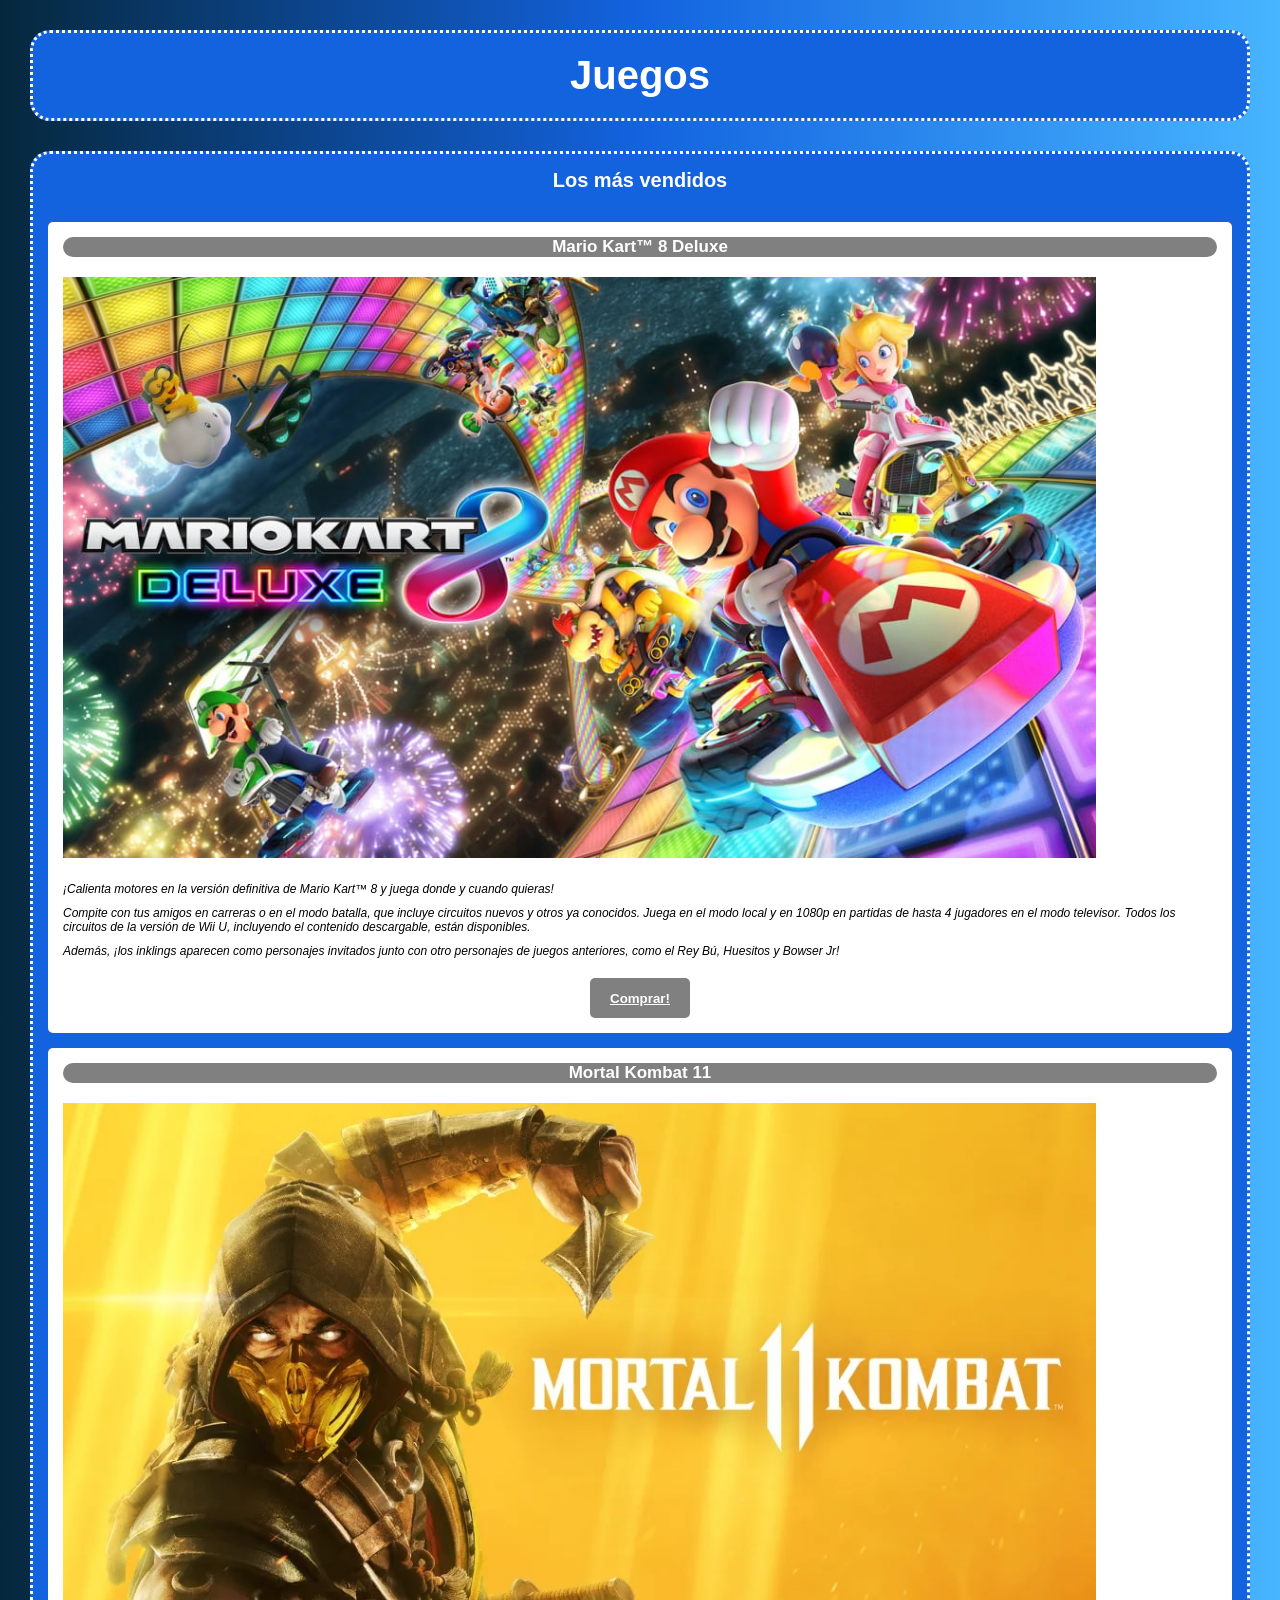
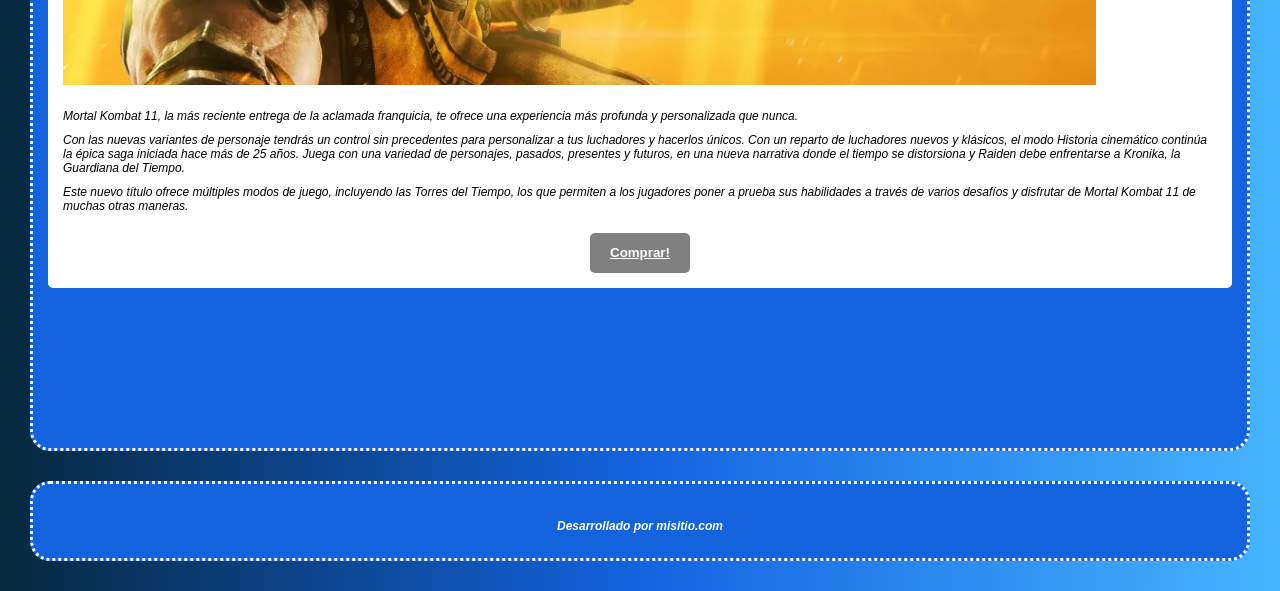
<file: index.html>
<!DOCTYPE html>
<html lang="es">
<head>
    <meta charset="UTF-8">
    <meta http-equiv="X-UA-Compatible" content="IE=edge">
    <meta name="viewport" content="width=device-width, initial-scale=1.0">
    <link rel="stylesheet" href="css/estilos-1.css">
    <title>Juegos</title>
</head>
<body>
    <header>
        <h1>Juegos</h1>
    </header>

    <main>
        <section>
            <h2>Los más vendidos</h2>

            <article>

            <h3>Mario Kart™ 8 Deluxe</h3>

            <img src="img/mario-kart-8-deluxe.jpg" alt="Mario Kart™">

            <p>¡Calienta motores en la versión definitiva de Mario Kart™ 8 y juega donde y cuando quieras!</p> 

            <p>Compite con tus amigos en carreras o en el modo batalla, que incluye circuitos nuevos y otros ya conocidos.
            Juega en el modo local y en 1080p en partidas de hasta 4 jugadores en el modo televisor.
            Todos los circuitos de la versión de Wii U, incluyendo el contenido descargable, están disponibles.</p>

            <p>Además, ¡los inklings aparecen como personajes invitados junto con otro personajes de juegos anteriores,
            como el Rey Bú, Huesitos y Bowser Jr!</p>

            <div class="boton-comprar">
                <button><a class="boton" href="pages/producto1.html"> Comprar!</a> </button>
            </div>
            </article>

            <article>
            <h3 class="mortal">Mortal Kombat 11</h3>

            <img src="img/mortal-kombat-11.jpg" alt="mortal Kombat">

            <p>Mortal Kombat 11, la más reciente entrega de la aclamada franquicia,
            te ofrece una experiencia más profunda y personalizada que nunca.</p>

            <p>Con las nuevas variantes de personaje tendrás un control sin precedentes
            para personalizar a tus luchadores y hacerlos únicos.
            Con un reparto de luchadores nuevos y klásicos, el modo Historia cinemático
            continúa la épica saga iniciada hace más de 25 años.
            Juega con una variedad de personajes, pasados, presentes y futuros,
            en una nueva narrativa donde el tiempo se distorsiona y Raiden debe
            enfrentarse a Kronika, la Guardiana del Tiempo.</p>

            <p>Este nuevo título ofrece múltiples modos de juego, incluyendo las Torres del Tiempo,
            los que permiten a los jugadores poner a prueba sus habilidades a través de varios
            desafíos y disfrutar de Mortal Kombat 11 de muchas otras maneras.</p>

            <div class="boton-comprar">
            <button><a class="boton" href="pages/producto2.html">Comprar!</a></button>
            </div>
            </article>
        </section>
        
        <footer>
        <p class="footertext">Desarrollado por misitio.com</p>
        </footer>
    </main>

    
</body>
</html>
</file>
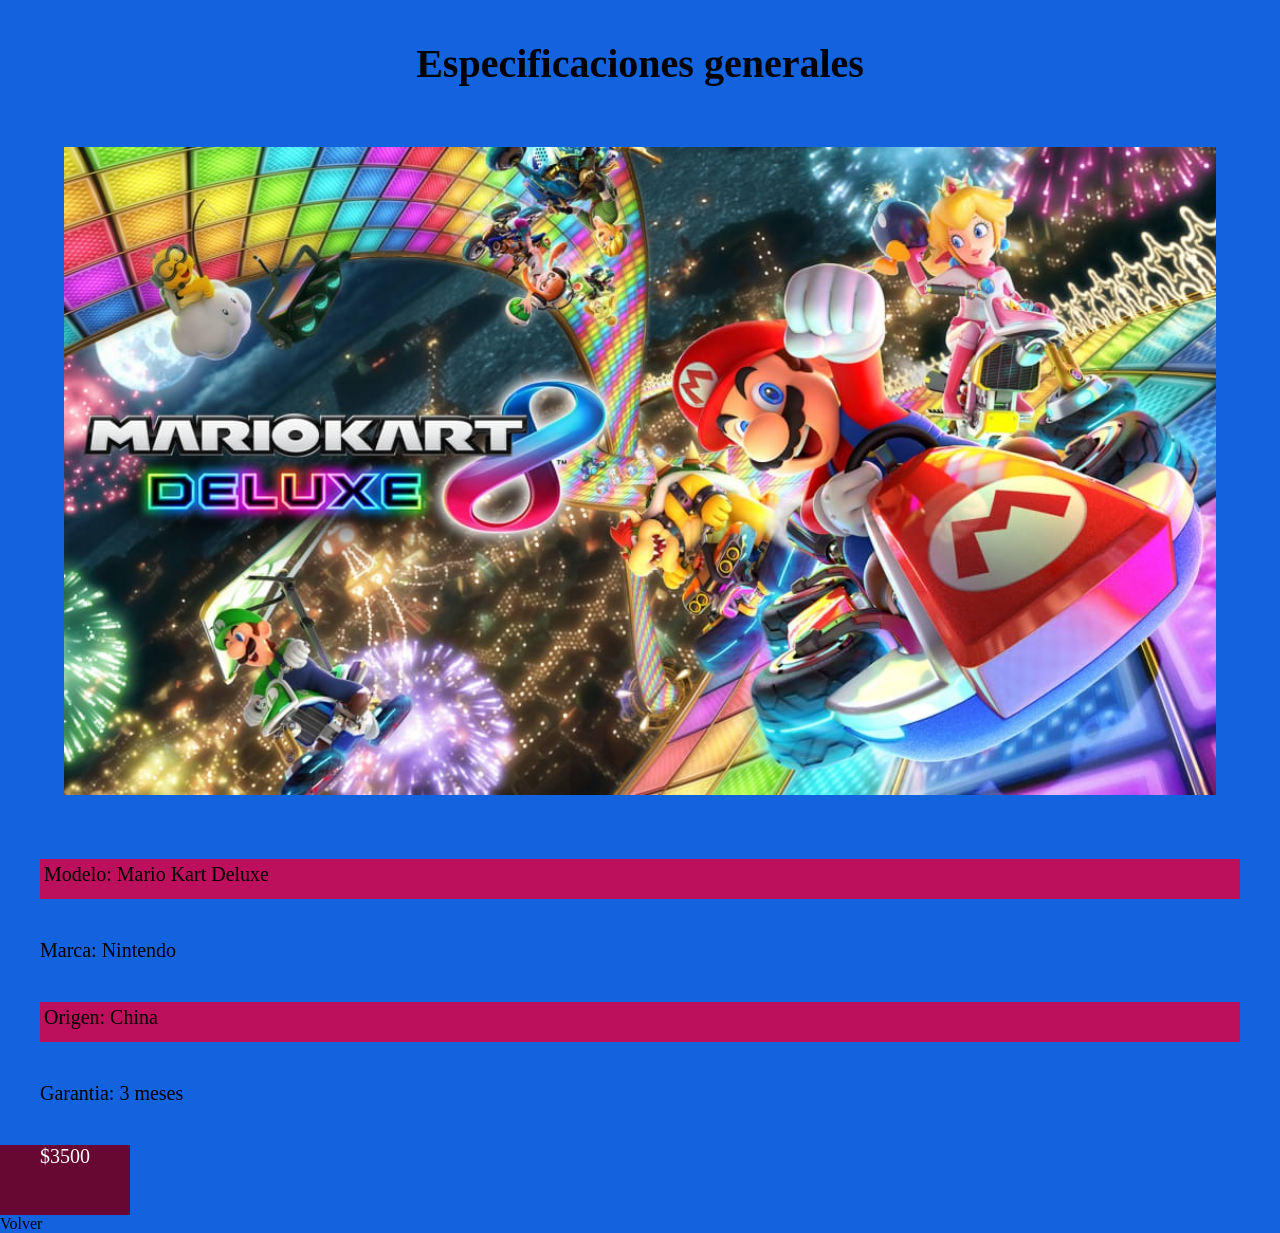
<file: pages/producto1.html>
<!DOCTYPE html>
<html lang="en">
<head>
    <meta charset="UTF-8">
    <meta http-equiv="X-UA-Compatible" content="IE=edge">
    <meta name="viewport" content="width=\, initial-scale=1.0">
    <link rel="stylesheet" href="css/estilos.css">
    <title>Mario Kart™</title>
</head>
<body>
    <h1>Especificaciones generales</h1>
    <section>
    <img src="../img/mario-kart-8-deluxe.jpg" alt="mario-kart-8-deluxe">
    </section>
    <article>
    <p class="color">Modelo: Mario Kart Deluxe</p>
    <p>Marca: Nintendo</p>
    <p class="color">Origen: China</p>
    <p>Garantia: 3 meses</p>
    </article>
    <div class="precio">
        <p>$3500</p>
    </div>
    <div class="footerr">
        <footer>Volver</footer>
    </div>
    
</body>
</html>
</file>
<file: css/estilos-1.css>
*{
    padding: 0;
    margin: 0;
    box-sizing: border-box;
    font-family: 'Verdana', 'Arial', sans-serif;
}

body{
    background: rgb(6,40,61);
    background: linear-gradient(90deg, rgba(6,40,61,1) 0%, rgba(19,99,223,1) 50%, rgba(71,181,255,1) 100%);
}

header {
    padding: 20px;
    margin: 30px;
    text-align: center;
    color: white;
    background-color: #1363DF;
    font-size: 20px;
    border-style: dotted;
    border-radius: 20px;
    
}

section {
    background-color: #1363DF;
    margin: 30px;
    height: 1900px;
    border-radius: 5px;
    border-style: dotted;
    border-radius: 20px;
    color: white;
}

h2{
    font-size: 20px;
    padding: 15px;
    color: white;
    text-align: center;
}

article{
    border-radius: 5px;
    padding: 5px;
    background-color: white;
    margin: 15px;
}

h3{
    text-align: center;
    font-size: 17px;
    color: white;
    background-color: grey;
    border-radius: 15px;
    margin: 10px;
}

img {
    padding: 10px;
    width: 85vw;
    padding-right: 45px;
}

p {
    font-size: 12px;
    margin: 10px;
    color: black;
    font-style: oblique;
   
}
.refe {
    border: 20px solid;
    margin-top: 30px;
}
div.boton-comprar {
    justify-content: center;
    text-align: center;
}

button {
    color: white;
     font-weight: bold;
     text-align: center;
     width: 100px;
     height: 40px;
     border: none;
     background-color: grey;
     border-radius: 5px;
     border-color: #DFF6FF;
     margin: 10px;
}

.boton {
    color: white;
}

footer {
    background-color: #1363DF;
    height: 80px;
    margin: 30px;
    border-radius: 5px;
    border-style: dotted;
    border-radius: 20px;
    color: white;
}

.footertext{
    font-weight: bold;
    padding: 25px;
    color: white;
    text-align: center;
}
</file>
<file: pages/css/estilos.css>
*{
    padding: 0;
    margin: 0;
    box-sizing: border-box;
}
body{
    background-color: #1363DF
}
h1{
    padding: 40px;
    text-align: center;
    font-size: 40px;
}
section{
    justify-content: center;
    text-align: center;
}
img{
    width: 90vw;
    margin: 20px;
}
p{
    font-size: 20px;
    margin: 40px;
}
.color{
    background-color: #BC105C;
    height: 40px;
    padding: 4px;
}
.precio{
    background-color:#660832;
    color: white;
    height: 70px;
    width: fit-content;
    font-size: 30px;
}
</file>
